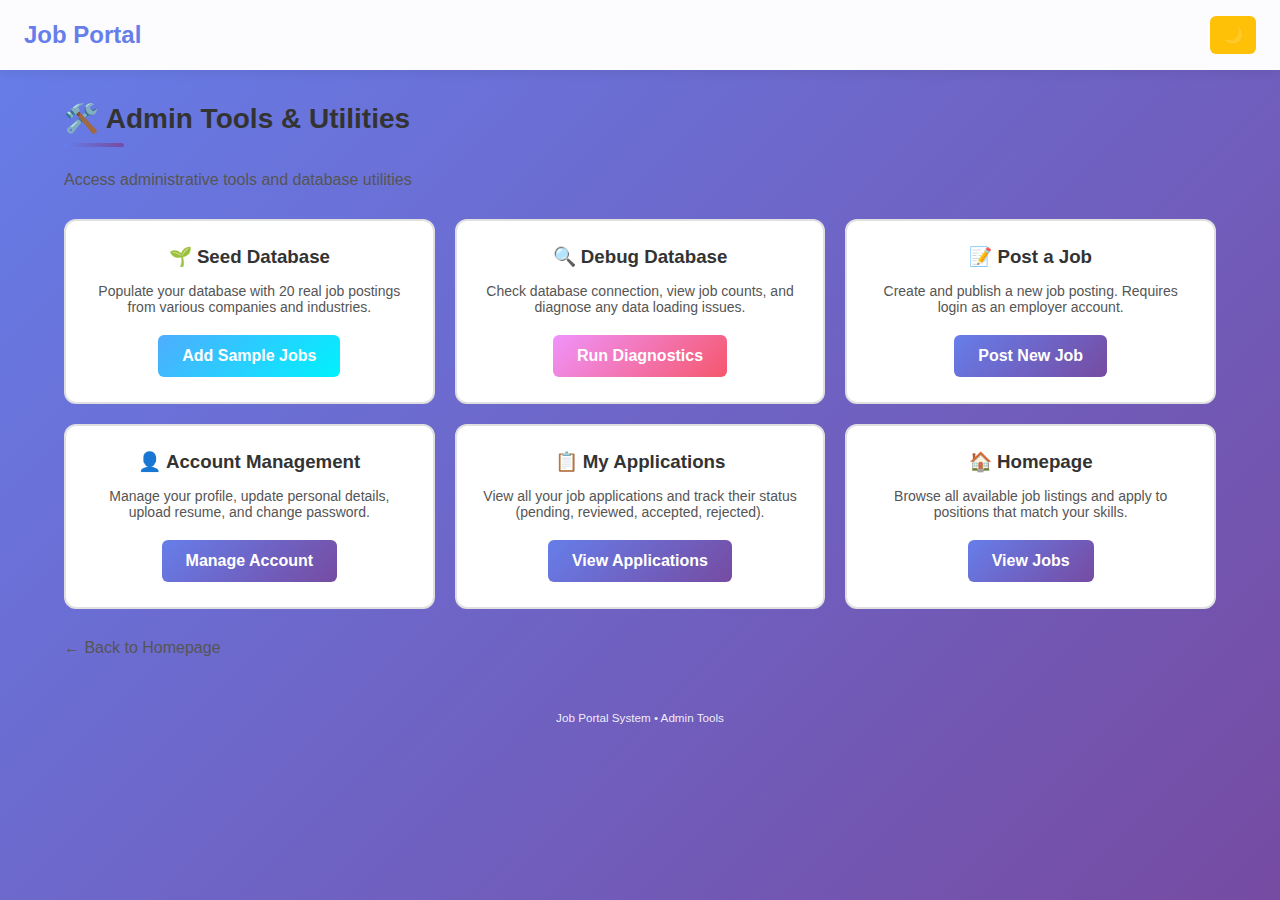
<file: admin-tools.html>
<!doctype html>
<html lang="en">
<head>
  <meta charset="utf-8" />
  <meta name="viewport" content="width=device-width, initial-scale=1" />
  <title>Admin Tools - Job Portal</title>
  <link rel="stylesheet" href="CSS/style.css" />
  <style>
    .tools-grid {
      display: grid;
      grid-template-columns: repeat(auto-fit, minmax(300px, 1fr));
      gap: 20px;
      margin-top: 30px;
    }
    .tool-card {
      background: var(--bg-card);
      padding: 25px;
      border-radius: 12px;
      border: 2px solid var(--border-color);
      text-align: center;
      transition: transform 0.2s, box-shadow 0.2s;
    }
    .tool-card:hover {
      transform: translateY(-5px);
      box-shadow: var(--shadow-large);
    }
    .tool-card h3 {
      color: var(--text-primary);
      margin-bottom: 15px;
    }
    .tool-card p {
      color: var(--text-secondary);
      margin-bottom: 20px;
      font-size: 14px;
    }
    .tool-card .btn {
      display: inline-block;
      padding: 12px 24px;
      background: linear-gradient(135deg, #667eea 0%, #764ba2 100%);
      color: white;
      text-decoration: none;
      border-radius: 6px;
      font-weight: 600;
      transition: opacity 0.2s;
    }
    .tool-card .btn:hover {
      opacity: 0.9;
    }
    .tool-card.debug .btn {
      background: linear-gradient(135deg, #f093fb 0%, #f5576c 100%);
    }
    .tool-card.seed .btn {
      background: linear-gradient(135deg, #4facfe 0%, #00f2fe 100%);
    }
    .back-link {
      display: inline-block;
      margin-top: 30px;
      color: var(--text-secondary);
      text-decoration: none;
    }
    .back-link:hover {
      color: var(--text-primary);
    }
  </style>
</head>
<body>
  <header class="site-header">
    <h1><a href="index.html">Job Portal</a></h1>
    <div class="header-right">
      <button id="theme-toggle" title="Toggle Dark/Light Mode">🌙</button>
    </div>
  </header>

  <main class="container">
    <h2>🛠️ Admin Tools & Utilities</h2>
    <p style="color: var(--text-secondary);">Access administrative tools and database utilities</p>

    <div class="tools-grid">
      <div class="tool-card seed">
        <h3>🌱 Seed Database</h3>
        <p>Populate your database with 20 real job postings from various companies and industries.</p>
        <a href="seed-jobs.html" class="btn">Add Sample Jobs</a>
      </div>

      <div class="tool-card debug">
        <h3>🔍 Debug Database</h3>
        <p>Check database connection, view job counts, and diagnose any data loading issues.</p>
        <a href="debug-jobs.html" class="btn">Run Diagnostics</a>
      </div>

      <div class="tool-card">
        <h3>📝 Post a Job</h3>
        <p>Create and publish a new job posting. Requires login as an employer account.</p>
        <a href="post-job.html" class="btn">Post New Job</a>
      </div>

      <div class="tool-card">
        <h3>👤 Account Management</h3>
        <p>Manage your profile, update personal details, upload resume, and change password.</p>
        <a href="account.html" class="btn">Manage Account</a>
      </div>

      <div class="tool-card">
        <h3>📋 My Applications</h3>
        <p>View all your job applications and track their status (pending, reviewed, accepted, rejected).</p>
        <a href="my-applications.html" class="btn">View Applications</a>
      </div>

      <div class="tool-card">
        <h3>🏠 Homepage</h3>
        <p>Browse all available job listings and apply to positions that match your skills.</p>
        <a href="index.html" class="btn">View Jobs</a>
      </div>
    </div>

    <a href="index.html" class="back-link">← Back to Homepage</a>
  </main>

  <footer class="site-footer">
    <small>Job Portal System • Admin Tools</small>
  </footer>

  <script src="JS/theme.js"></script>
</body>
</html>
</file>
<file: CSS/style.css>
* {
  box-sizing: border-box;
  margin: 0;
  padding: 0;
}

/* CSS Variables for theming */
:root {
  --bg-gradient-start: #667eea;
  --bg-gradient-end: #764ba2;
  --text-primary: #333;
  --text-secondary: #555;
  --text-tertiary: #777;
  --text-light: #999;
  --bg-card: #ffffff;
  --bg-header: rgba(255, 255, 255, 0.98);
  --border-color: #e0e0e0;
  --input-bg: #ffffff;
  --job-item-bg: #ffffff;
  --app-item-bg: #f8f9fa;
  --footer-text: rgba(255,255,255,0.9);
  --shadow-sm: 0 2px 12px rgba(0,0,0,0.08);
  --shadow-md: 0 4px 16px rgba(0,0,0,0.12);
  --shadow-lg: 0 8px 24px rgba(0,0,0,0.15);
  --shadow-hover: 0 12px 32px rgba(102, 126, 234, 0.25);
  --user-info-bg: #f0f4ff;
  --no-data-text: #999;
  --loading-text: white;
  --accent-color: #667eea;
  --accent-hover: #5568d3;
  --success-color: #28a745;
  --danger-color: #dc3545;
  --warning-color: #ffc107;
}

/* Dark theme */
body.dark-theme {
  --bg-gradient-start: #1a1a2e;
  --bg-gradient-end: #16213e;
  --text-primary: #e0e0e0;
  --text-secondary: #b0b0b0;
  --text-tertiary: #909090;
  --text-light: #707070;
  --bg-card: #2a2a3e;
  --bg-header: rgba(42, 42, 62, 0.98);
  --border-color: #404050;
  --input-bg: #1f1f2e;
  --job-item-bg: #2a2a3e;
  --app-item-bg: #1f1f2e;
  --footer-text: rgba(255,255,255,0.7);
  --shadow-sm: 0 2px 12px rgba(0,0,0,0.3);
  --shadow-md: 0 4px 12px rgba(0,0,0,0.3);
  --shadow-lg: 0 4px 20px rgba(0,0,0,0.3);
  --shadow-hover: 0 8px 24px rgba(0,0,0,0.4);
  --user-info-bg: #1f1f2e;
  --no-data-text: #707070;
  --loading-text: #e0e0e0;
}

body {
  font-family: -apple-system, BlinkMacSystemFont, 'Segoe UI', Roboto, Oxygen, Ubuntu, sans-serif;
  background: linear-gradient(135deg, var(--bg-gradient-start) 0%, var(--bg-gradient-end) 100%);
  min-height: 100vh;
  color: var(--text-primary);
  transition: background 0.3s ease, color 0.3s ease;
}

.site-header {
  background: var(--bg-header);
  padding: 16px 24px;
  display: flex;
  justify-content: space-between;
  align-items: center;
  box-shadow: var(--shadow-sm);
  transition: background 0.3s ease;
}

.site-header h1 {
  font-size: 24px;
  color: #667eea;
  font-weight: 700;
}

.site-header h1 a {
  color: #667eea !important;
  text-decoration: none;
}

.header-right {
  display: flex;
  align-items: center;
  gap: 16px;
}

.user-info {
  font-size: 14px;
  color: var(--text-secondary);
  padding: 6px 12px;
  background: var(--user-info-bg);
  border-radius: 6px;
  transition: background 0.3s ease, color 0.3s ease;
}

.user-info.hidden {
  display: none;
}

/* Theme Toggle Button */
#theme-toggle {
  padding: 8px 12px;
  border: none;
  background: #ffc107;
  color: #333;
  border-radius: 6px;
  cursor: pointer;
  font-size: 18px;
  transition: all 0.2s;
  display: flex;
  align-items: center;
  justify-content: center;
}

#theme-toggle:hover {
  background: #e0a800;
  transform: scale(1.1);
}

.site-header nav {
  display: flex;
  gap: 8px;
}

.btn-nav {
  padding: 8px 16px;
  border: none;
  background: #667eea;
  color: white;
  border-radius: 6px;
  cursor: pointer;
  font-size: 14px;
  font-weight: 500;
  transition: all 0.2s;
  text-decoration: none;
  display: inline-block;
}

.btn-nav:hover {
  background: #5568d3;
  transform: translateY(-1px);
}

/* Guest navigation (Login & Register) - Different colors */
#guest-nav .btn-nav {
  background: #28a745;
  color: white;
}

#guest-nav .btn-nav:hover {
  background: #218838;
  transform: translateY(-1px);
}

#guest-nav .btn-nav:first-child {
  background: #17a2b8;
}

#guest-nav .btn-nav:first-child:hover {
  background: #138496;
}

#guest-nav .btn-nav:last-child {
  background: #28a745;
}

#guest-nav .btn-nav:last-child:hover {
  background: #218838;
}

.container {
  max-width: 1200px;
  margin: 32px auto;
  padding: 0 24px;
}

.container h2 {
  color: var(--text-primary);
  font-size: 28px;
  margin-bottom: 24px;
  font-weight: 700;
  position: relative;
  padding-bottom: 12px;
}

.container h2::after {
  content: '';
  position: absolute;
  bottom: 0;
  left: 0;
  width: 60px;
  height: 4px;
  background: linear-gradient(90deg, #667eea 0%, #764ba2 100%);
  border-radius: 2px;
}

.message {
  background: #d4edda;
  border: 1px solid #c3e6cb;
  color: #155724;
  padding: 12px 16px;
  border-radius: 8px;
  margin-bottom: 16px;
  display: flex;
  align-items: center;
  gap: 8px;
}

.message.error {
  background: #f8d7da;
  border-color: #f5c6cb;
  color: #721c24;
}

.message.hidden {
  display: none;
}

.card {
  background: var(--bg-card);
  padding: 24px;
  border-radius: 12px;
  box-shadow: var(--shadow-lg);
  margin-bottom: 24px;
  transition: background 0.3s ease, box-shadow 0.3s ease;
}

.card.hidden {
  display: none;
}

.card h2 {
  margin-bottom: 16px;
  color: #667eea;
  font-size: 20px;
}

form label {
  display: block;
  margin-bottom: 16px;
  font-weight: 500;
  color: var(--text-secondary);
  transition: color 0.3s ease;
}

form input,
form textarea {
  display: block;
  width: 100%;
  margin-top: 6px;
  padding: 10px 12px;
  border: 2px solid var(--border-color);
  border-radius: 6px;
  font-size: 15px;
  background: var(--input-bg);
  color: var(--text-primary);
  transition: border-color 0.2s, background 0.3s ease, color 0.3s ease;
}

form input:focus,
form textarea:focus {
  outline: none;
  border-color: #667eea;
}

.btn-primary,
.btn-secondary {
  padding: 10px 20px;
  border: none;
  border-radius: 6px;
  font-size: 15px;
  font-weight: 600;
  cursor: pointer;
  transition: all 0.2s;
  margin-right: 8px;
}

.btn-primary {
  background: #667eea;
  color: white;
}

.btn-primary:hover {
  background: #5568d3;
  transform: translateY(-1px);
}

.btn-secondary {
  background: #e0e0e0;
  color: #555;
}

.btn-secondary:hover {
  background: #d0d0d0;
}

body.dark-theme .btn-secondary {
  background: #404050;
  color: #e0e0e0;
}

body.dark-theme .btn-secondary:hover {
  background: #505060;
}

#jobs-area h2 {
  color: var(--loading-text);
  margin-bottom: 20px;
  font-size: 28px;
  text-align: center;
  transition: color 0.3s ease;
}

.jobs-list {
  display: grid;
  grid-template-columns: repeat(auto-fill, minmax(350px, 1fr));
  gap: 24px;
  animation: fadeIn 0.6s ease-in-out;
}

@keyframes fadeIn {
  from {
    opacity: 0;
    transform: translateY(20px);
  }
  to {
    opacity: 1;
    transform: translateY(0);
  }
}

.job {
  background: var(--job-item-bg);
  padding: 20px;
  border-radius: 12px;
  box-shadow: var(--shadow-md);
  transition: transform 0.2s, box-shadow 0.2s, background 0.3s ease;
}

.job-item {
  background: var(--job-item-bg);
  padding: 24px;
  border-radius: 16px;
  box-shadow: var(--shadow-md);
  transition: all 0.3s cubic-bezier(0.4, 0, 0.2, 1);
  border: 1px solid var(--border-color);
  position: relative;
  overflow: hidden;
}

.job-item::before {
  content: '';
  position: absolute;
  top: 0;
  left: 0;
  width: 4px;
  height: 100%;
  background: linear-gradient(180deg, #667eea 0%, #764ba2 100%);
  transform: scaleY(0);
  transition: transform 0.3s ease;
}

.job:hover,
.job-item:hover {
  transform: translateY(-8px);
  box-shadow: var(--shadow-hover);
  border-color: #667eea;
}

.job-item:hover::before {
  transform: scaleY(1);
}

.job h3,
.job-item h3 {
  margin-bottom: 12px;
  color: var(--accent-color);
  font-size: 20px;
  font-weight: 700;
  line-height: 1.3;
}

.job-meta {
  font-size: 14px;
  color: var(--text-tertiary);
  margin-bottom: 8px;
  transition: color 0.3s ease;
  display: flex;
  align-items: center;
  gap: 8px;
}

.job-meta strong {
  color: var(--text-secondary);
  font-weight: 600;
}

.job-desc {
  color: var(--text-secondary);
  line-height: 1.6;
  margin-bottom: 16px;
  transition: color 0.3s ease;
  font-size: 15px;
}

.job-footer {
  display: flex;
  justify-content: space-between;
  align-items: center;
  margin-top: 20px;
  padding-top: 16px;
  border-top: 1px solid var(--border-color);
  transition: border-color 0.3s ease;
}

.job-date {
  font-size: 13px;
  color: var(--text-light);
  transition: color 0.3s ease;
  font-weight: 500;
}

.job .meta {
  font-size: 14px;
  color: var(--text-tertiary);
  margin-bottom: 12px;
  display: flex;
  gap: 12px;
  flex-wrap: wrap;
  transition: color 0.3s ease;
}

.job .meta span {
  display: inline-flex;
  align-items: center;
  gap: 4px;
}

.job p {
  color: var(--text-secondary);
  line-height: 1.5;
  margin-bottom: 16px;
  transition: color 0.3s ease;
}

.job-actions {
  display: flex;
  gap: 8px;
}

.btn-apply,
.btn-edit {
  padding: 10px 20px;
  border: none;
  border-radius: 8px;
  font-size: 14px;
  font-weight: 600;
  cursor: pointer;
  transition: all 0.3s cubic-bezier(0.4, 0, 0.2, 1);
  text-decoration: none;
  display: inline-block;
  position: relative;
  overflow: hidden;
}

.btn-apply::before,
.btn-edit::before {
  content: '';
  position: absolute;
  top: 50%;
  left: 50%;
  width: 0;
  height: 0;
  border-radius: 50%;
  background: rgba(255, 255, 255, 0.3);
  transform: translate(-50%, -50%);
  transition: width 0.6s, height 0.6s;
}

.btn-apply:hover::before,
.btn-edit:hover::before {
  width: 300px;
  height: 300px;
}

.btn-apply {
  background: linear-gradient(135deg, #28a745 0%, #20c997 100%);
  color: white;
  box-shadow: 0 4px 12px rgba(40, 167, 69, 0.3);
}

.btn-apply:hover {
  transform: translateY(-2px);
  box-shadow: 0 6px 20px rgba(40, 167, 69, 0.4);
}

.btn-edit {
  background: linear-gradient(135deg, #ffc107 0%, #ff9800 100%);
  color: #333;
  box-shadow: 0 4px 12px rgba(255, 193, 7, 0.3);
}

.btn-edit:hover {
  transform: translateY(-2px);
  box-shadow: 0 6px 20px rgba(255, 193, 7, 0.4);
}
}

.no-data {
  text-align: center;
  color: var(--no-data-text);
  font-size: 16px;
  padding: 40px;
  transition: color 0.3s ease;
}

form select {
  display: block;
  width: 100%;
  margin-top: 6px;
  padding: 10px 12px;
  border: 2px solid var(--border-color);
  border-radius: 6px;
  font-size: 15px;
  background: var(--input-bg);
  color: var(--text-primary);
  transition: border-color 0.2s, background 0.3s ease, color 0.3s ease;
}

form select:focus {
  outline: none;
  border-color: #667eea;
}

.loading {
  text-align: center;
  color: var(--loading-text);
  font-size: 16px;
  padding: 40px;
  transition: color 0.3s ease;
}

.applications-list {
  display: flex;
  flex-direction: column;
  gap: 12px;
}

.application-item {
  background: var(--app-item-bg);
  padding: 16px;
  border-radius: 8px;
  border-left: 4px solid #667eea;
  transition: background 0.3s ease;
}

.application-item h4 {
  margin: 0 0 8px 0;
  color: #667eea;
}

.application-item .app-meta {
  font-size: 14px;
  color: var(--text-secondary);
  margin-bottom: 8px;
  transition: color 0.3s ease;
}

.application-item .app-meta a {
  color: #667eea;
  text-decoration: none;
}

.application-item .app-meta a:hover {
  text-decoration: underline;
}

.application-item .app-status {
  display: inline-block;
  padding: 4px 12px;
  border-radius: 4px;
  font-size: 13px;
  font-weight: 600;
}

.app-status.pending {
  background: #fff3cd;
  color: #856404;
}

.app-status.reviewed {
  background: #d1ecf1;
  color: #0c5460;
}

.app-status.accepted {
  background: #d4edda;
  color: #155724;
}

.app-status.rejected {
  background: #f8d7da;
  color: #721c24;
}

.site-footer {
  text-align: center;
  padding: 20px;
  color: var(--footer-text);
  font-size: 14px;
  transition: color 0.3s ease;
}

@media (max-width: 768px) {
  .site-header {
    flex-direction: column;
    align-items: flex-start;
    gap: 12px;
  }
  
  .header-right {
    width: 100%;
    flex-direction: column;
    align-items: stretch;
  }
  
  .site-header nav {
    width: 100%;
    flex-wrap: wrap;
  }
  
  .btn-nav {
    flex: 1;
  }
  
  .jobs-list {
    grid-template-columns: 1fr;
  }
}
</file>
